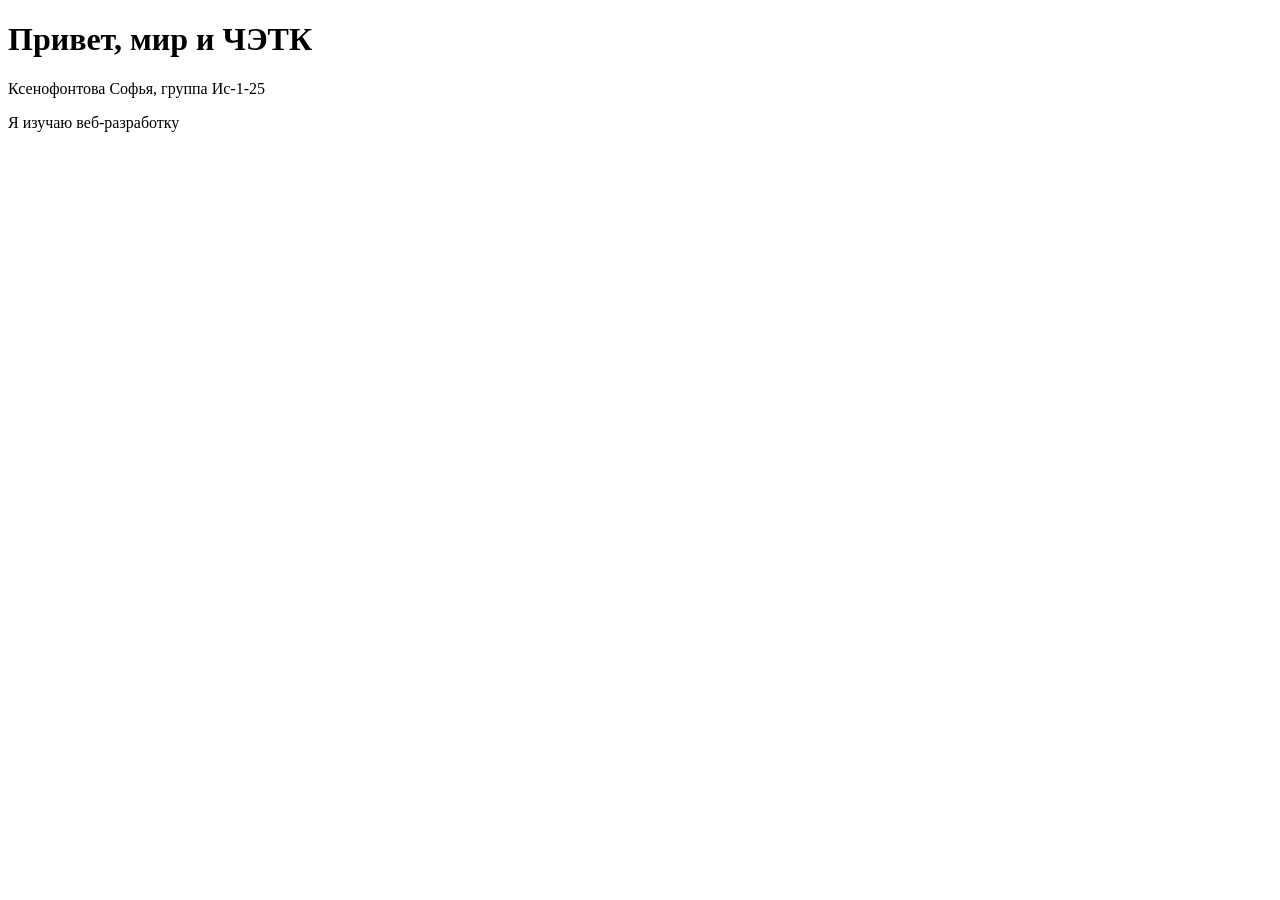
<file: index.html>
<!DOCTYPE html>
<html lang="en">
<head>
    <meta charset="UTF-8">
    <meta name="viewport" content="width=device-width, initial-scale=1.0">
    <title>Моя первая страница</title>
</head>
<body>
    <h1>Привет, мир и ЧЭТК</h1>
    <p>Ксенофонтова Софья, группа Ис-1-25</p>
    <p>Я изучаю веб-разработку</p>
</body>
</html>
</file>
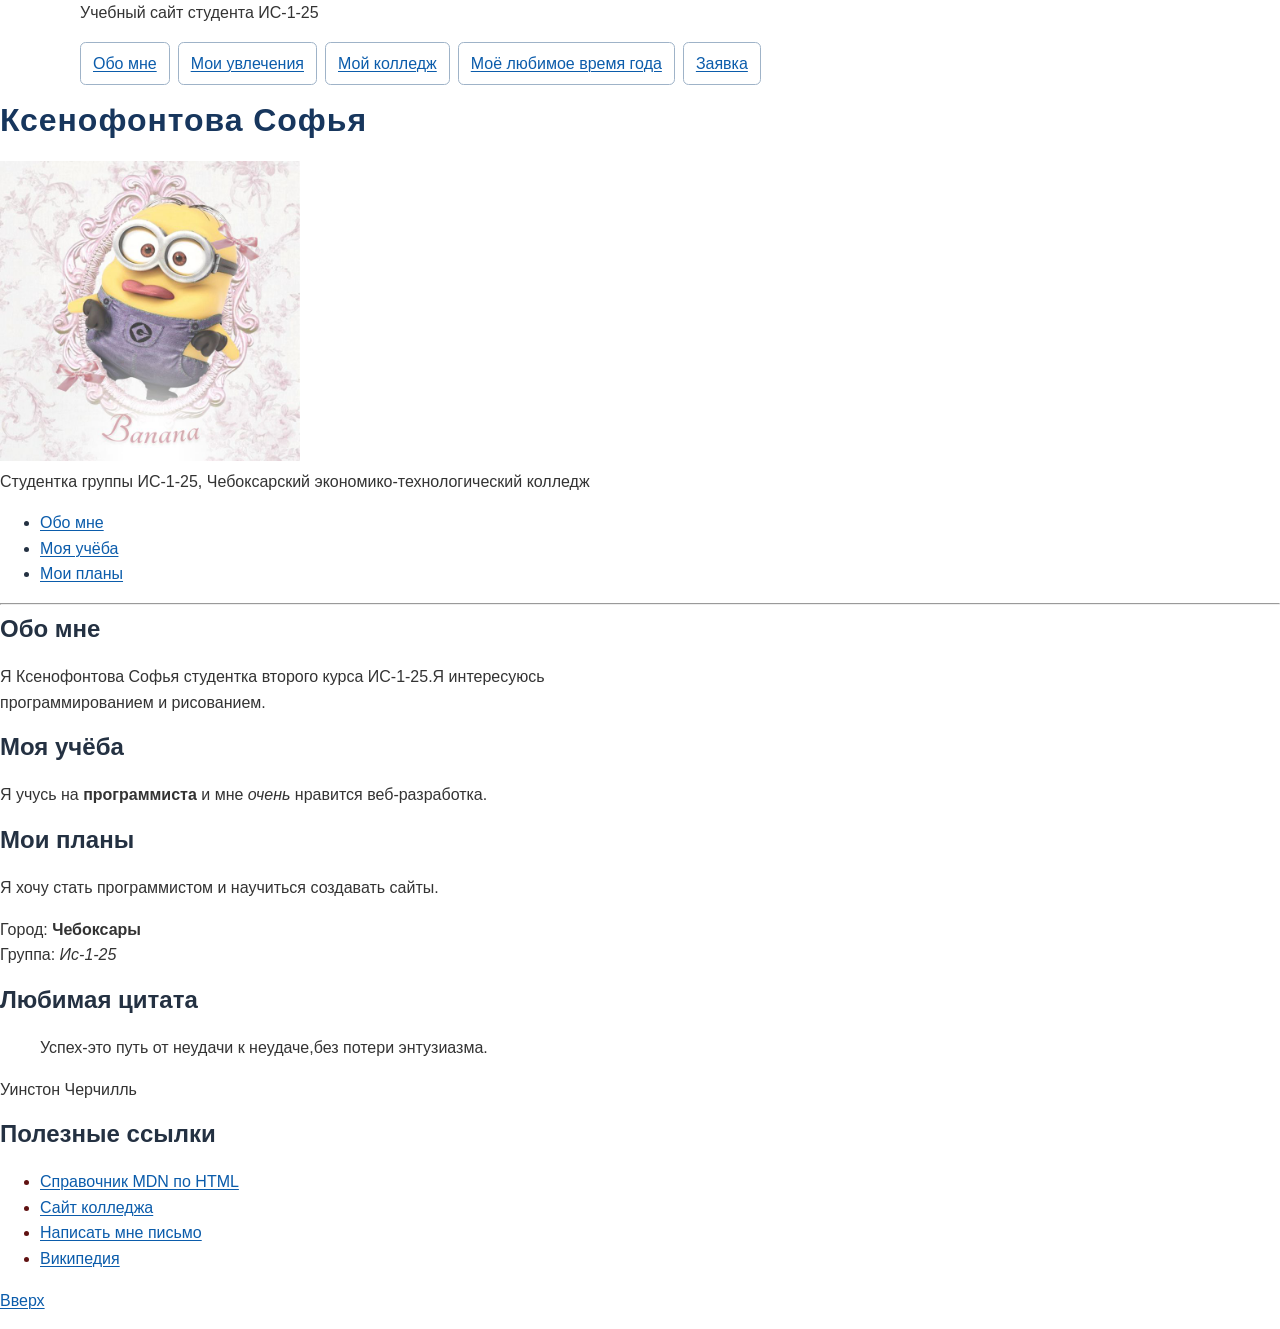
<file: about.me/index.html>
<!DOCTYPE html>
<html lang="ru">

<head>
    <meta charset="UTF-8">
    <meta name="viewport" content="width=device-width, initial-scale=1.0">
    <link rel="stylesheet" href="style.css">
    <title>Обо мне - Ксенофонтова Софья</title>
</head>

<body>
  <header>
    <p>Учебный сайт студента ИС-1-25</p>
    <nav class="main-nav">
      <ul>
        <li><a href="index.html">Обо мне</a></li>
        <li><a href="hobby.html">Мои увлечения</a></li>
        <li><a href="college.html">Мой колледж</a></li>
        <li><a href="season.html">Моё любимое время года</a></li>
        <li><a href="application.html">Заявка</a></li>
      </ul>
    </nav>
    </header>
    <h1 id="top">Ксенофонтова Софья</h1>
    <img src="img/me.jpg" alt="Фотография: Ксенофонтова Софья" width="300">
    <p>Студентка группы ИС-1-25, Чебоксарский экономико-технологический колледж</p>
    <ul>
        <li><a href="#about">Обо мне</a></li>
        <li><a href="#study">Моя учёба</a></li>
        <li><a href="#plans">Мои планы</a></li>
    </ul>
    <hr>
    <h2 id="about">Обо мне</h2>
    <p>Я Ксенофонтова Софья студентка второго курса ИС-1-25.Я интересуюсь программированием и рисованием.</p>
    <h2 id="study">Моя учёба</h2>
    <p>Я учусь на <strong>программиста</strong> и мне <em>очень</em> нравится веб-разработка.</p>
    <h2 id="plans">Мои планы</h2>
    <p>Я хочу стать программистом и научиться создавать сайты.</p>
    <p>Город: <strong>Чебоксары</strong><br>Группа: <em>Ис-1-25</em></p>
    <h2>Любимая цитата</h2>
    <blockquote>
      <p>Успех-это путь от неудачи к неудаче,без потери энтузиазма.</p>
    </blockquote>
    <p>Уинстон Черчилль</p>
    <h2>Полезные ссылки</h2>
    <ul class="external-link">
        <li><a href="https://developer.mozilla.org/ru/docs/Web/HTML" target="_blank" rel="noopener noreferrer">Справочник MDN по HTML</a></li>
        <li><a href="https://chetk.info/?ysclid=mw3p3zjba0357564268" target="_blank" rel="noopener noreferrer">Сайт колледжа</a></li>
        <li><a href="mailto:123321sofi@gmail.com">Написать мне письмо</a></li>
        <li><a href="https://ru.wikipedia.org">Википедия</a></li>
    </ul>
    <p><a href="#top">Вверх</a></p>
</body>

</html>
</file>
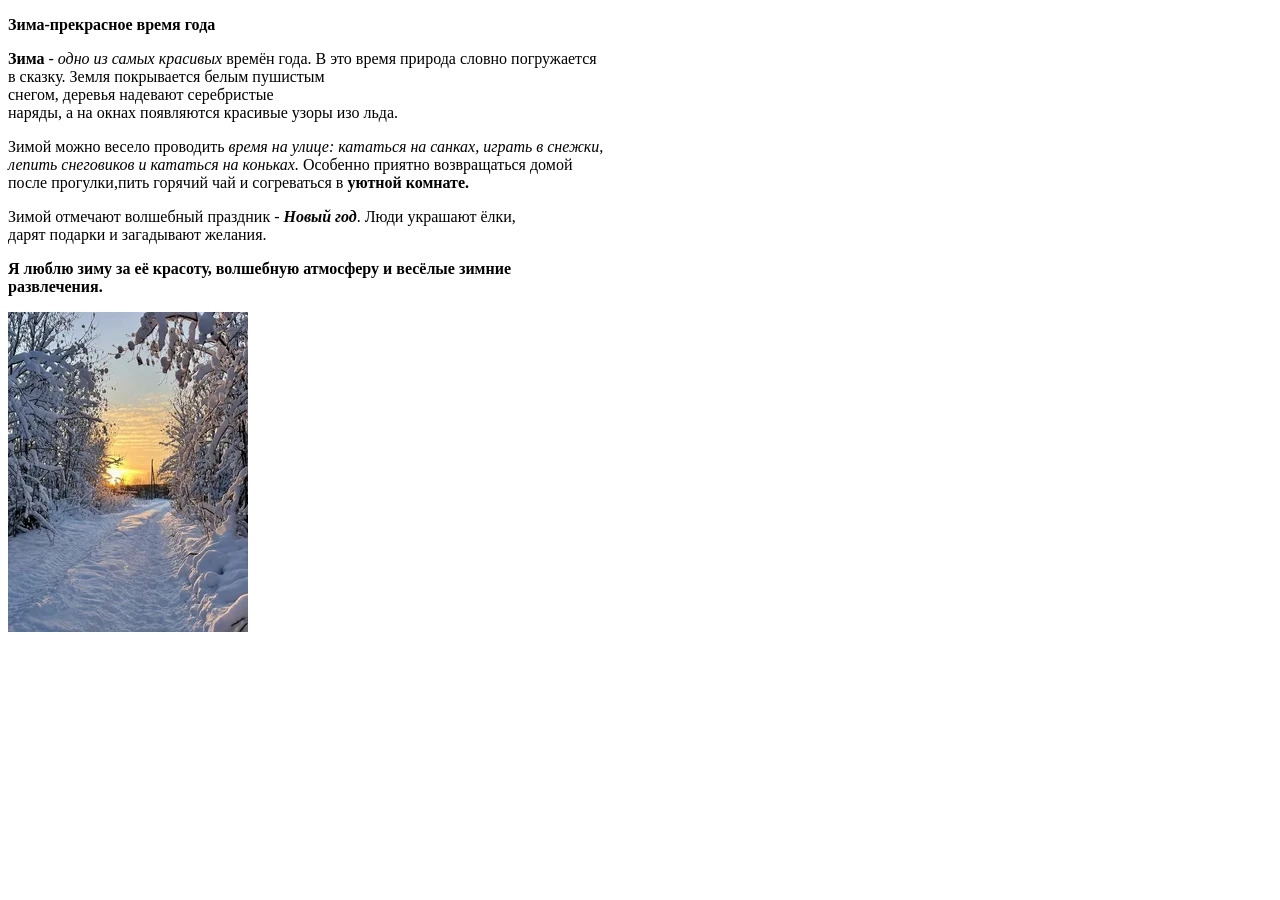
<file: samost.html>
<!DOCTYPE html>
<html lang="en">
<head>
    <meta charset="UTF-8">
    <meta name="viewport" content="width=device-width, initial-scale=1.0">
    <title>Document</title>
</head>
<body>
    <p><strong>Зима-прекрасное время года</strong></p>
    <p><strong>Зима</strong> - <em>одно из самых красивых</em> времён года. В это время природа словно погружается<br>
        в сказку. Земля покрывается белым пушистым<br> снегом, деревья надевают серебристые<br>
        наряды, а на окнах появляются красивые узоры 
        изо льда.</p>
    <p>
        Зимой можно весело проводить <em>время на улице: кататься на санках, играть в снежки,<br>
        лепить снеговиков и кататься на коньках.</em> Особенно приятно возвращаться домой<br>
        после прогулки,пить горячий чай и согреваться в <strong>уютной комнате.</strong>
    </p>
    <p>
        Зимой отмечают волшебный праздник - <strong><em>Новый год</em></strong>. Люди украшают ёлки,<br>
        дарят подарки и загадывают желания.
    </p>
    <p>
        <strong>Я люблю зиму за её красоту, волшебную атмосферу и весёлые зимние <br>развлечения.</strong>
    </p>
    <img src="зима.jpg" , alt="Картинка с зимой.">
</body>
</html>
</file>
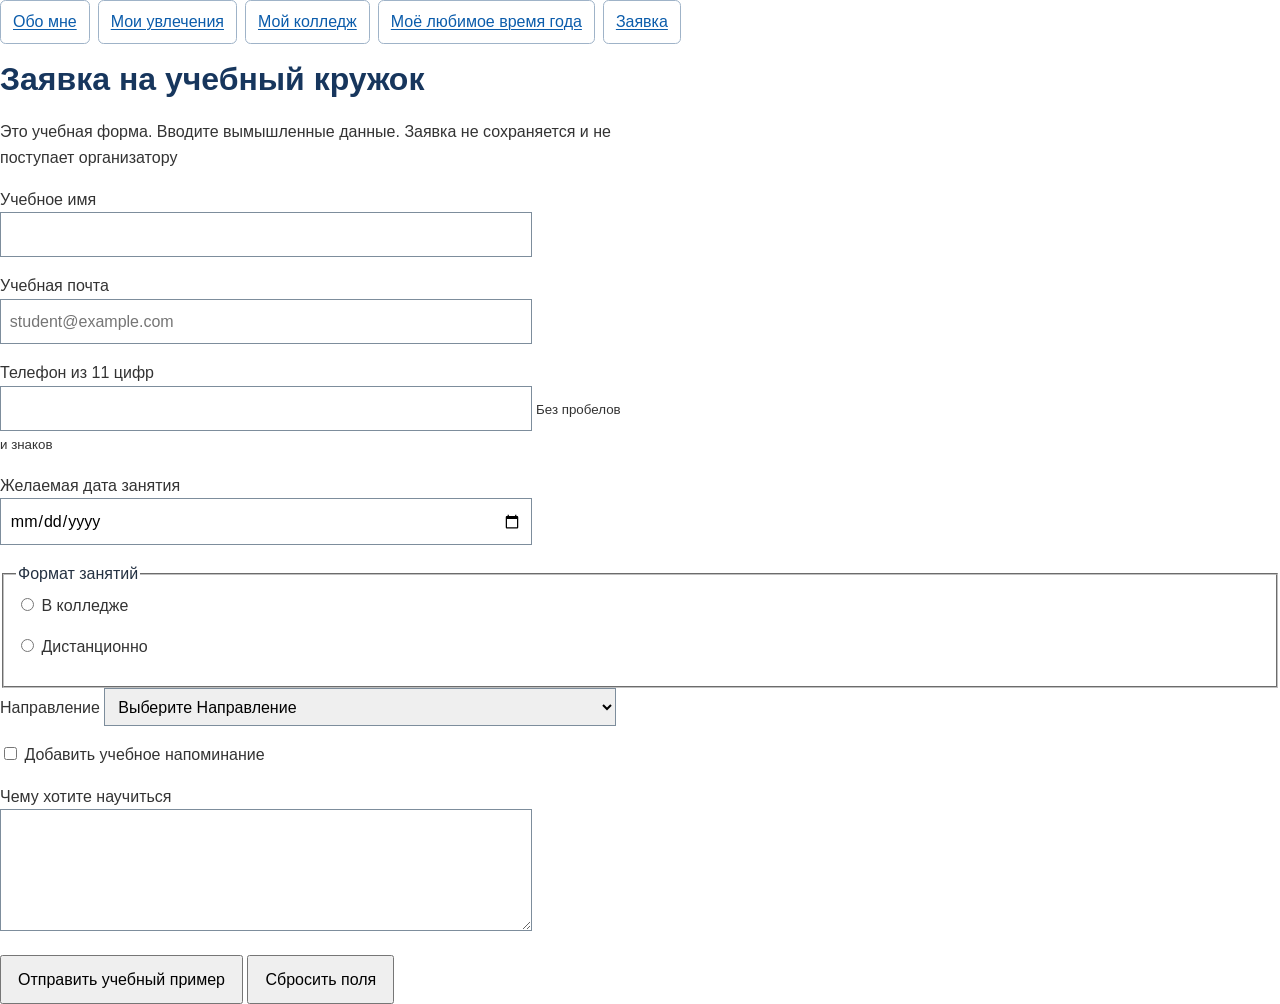
<file: about.me/application.html>
<!doctype html>
<html lang="ru">
  <head>
    <meta charset="UTF-8" />
    <meta name="viewport" content="width=device-width, initial-scale=1.0" />
    <link rel="stylesheet" href="style.css">
    <title>Учебная заявка — Ксенофонтова Софья</title>
  </head>
  <body>
    <nav class="main-nav">
      <ul>
        <li><a href="index.html">Обо мне</a></li>
        <li><a href="hobby.html">Мои увлечения</a></li>
        <li><a href="college.html">Мой колледж</a></li>
        <li><a href="season.html">Моё любимое время года</a></li>
        <li><a href="application.html">Заявка</a></li>
      </ul>
    </nav>
    <h1>Заявка на учебный кружок</h1>
    <p>
      Это учебная форма. Вводите вымышленные данные. Заявка не сохраняется и не
      поступает организатору
    </p>
    <form action="application.html" method="get">
      <p>
        <label for="student">Учебное имя</label>
        <input id="student" name="student" type="text" minlength="2" required />
      </p>
      <p>
        <label for="email">Учебная почта</label>
        <input
          id="email"
          name="email"
          type="email"
          placeholder="student@example.com"
          required
        />
      </p>
      <p>
        <label for="phone">Телефон из 11 цифр</label>
        <input
          id="phone"
          name="phone"
          type="tel"
          pattern="[0-9]{11}"
          required
          aria-describedby="phone-help"
        />
        <small id="phone-help">Без пробелов и знаков</small>
      </p>
      <p>
        <label for="date">Желаемая дата занятия</label>
        <input id="date" name="date" type="date" required />
      </p>
      <fieldset>
        <legend>Формат занятий</legend>
        <p>
          <input
            id="offline"
            type="radio"
            name="format"
            value="offline"
            required
          />
          <label for="offline">В колледже</label>
        </p>
        <p>
          <input id="online" type="radio" name="format" value="online" />
          <label for="online">Дистанционно</label>
        </p>
      </fieldset>
      <p>
        <label for="topic">Направление</label>
        <select id="topic" name="topic" required>
          <option value="">Выберите Направление</option>
          <option value="html">HTML</option>
          <option value="git">git</option>
          <option value="GitHub">GitHub</option>
        </select>
      </p>
      <p>
        <input id="reminder" name="reminder" type="checkbox" value="yes" />
        <label for="reminder">Добавить учебное напоминание</label>
      </p>

      <p>
        <label for="comment">Чему хотите научиться</label>
        <textarea
          id="comment"
          name="comment"
          rows="4"
          maxlength="300"
          required
        ></textarea>
      </p>
      <button type="submit">Отправить учебный пример</button>
      <button type="reset">Сбросить поля</button>
    </form>
  </body>
</html>
</file>
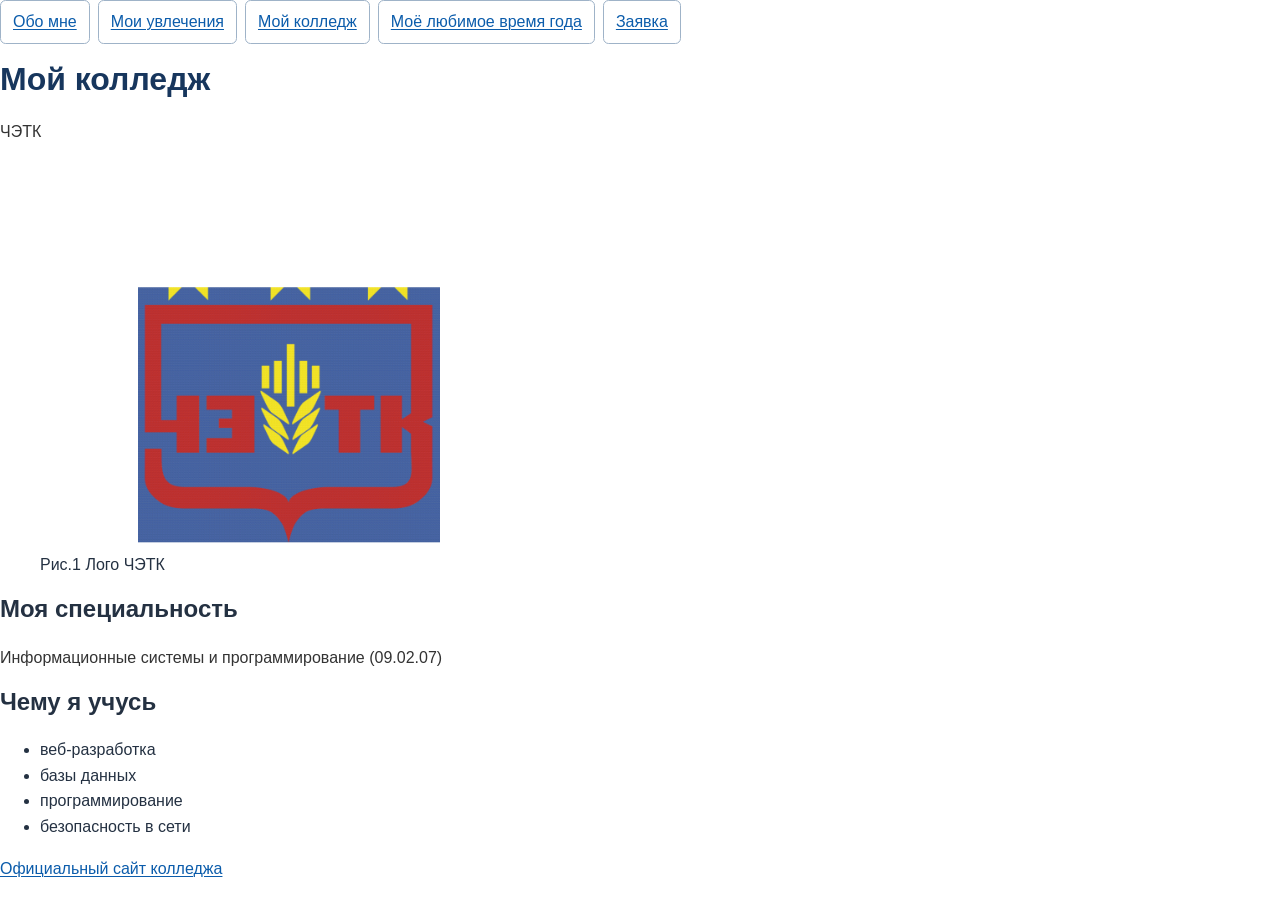
<file: about.me/college.html>
<!doctype html>
<html lang="ru">
  <head>
    <meta charset="UTF-8" />
    <meta name="viewport" content="width=device-width, initial-scale=1.0" />
    <link rel="stylesheet" href="style.css">
    <title>ЧЭТК — Ксенофонтова Софья</title>
  </head>
  <body>
    <nav class="main-nav">
      <ul>
        <li><a href="index.html">Обо мне</a></li>
        <li><a href="hobby.html">Мои увлечения</a></li>
        <li><a href="college.html">Мой колледж</a></li>
        <li><a href="season.html">Моё любимое время года</a></li>
        <li><a href="application.html">Заявка</a></li>
      </ul>
    </nav>
    <h1>Мой колледж</h1>
    <p>ЧЭТК</p>

    <figure>
      <img src="img/college.png" alt="ЧЭТК" width="400" />
      <figcaption>Рис.1 Лого ЧЭТК</figcaption>
    </figure>

    <h2>Моя специальность</h2>
    <p>Информационные системы и программирование (09.02.07)</p>

    <h2>Чему я учусь</h2>
    <ul>
      <li>веб-разработка</li>
      <li>базы данных</li>
      <li>программирование</li>
      <li>безопасность в сети</li>
    </ul>

    <p class="external-link">
      <a
        href="https://chetk.info/?ysclid=mw3rtwpwm0175851849"
        target="_blank"
        rel="noopener noreferrer"
        >Официальный сайт колледжа</a
      >
    </p>
  </body>
</html>
</file>
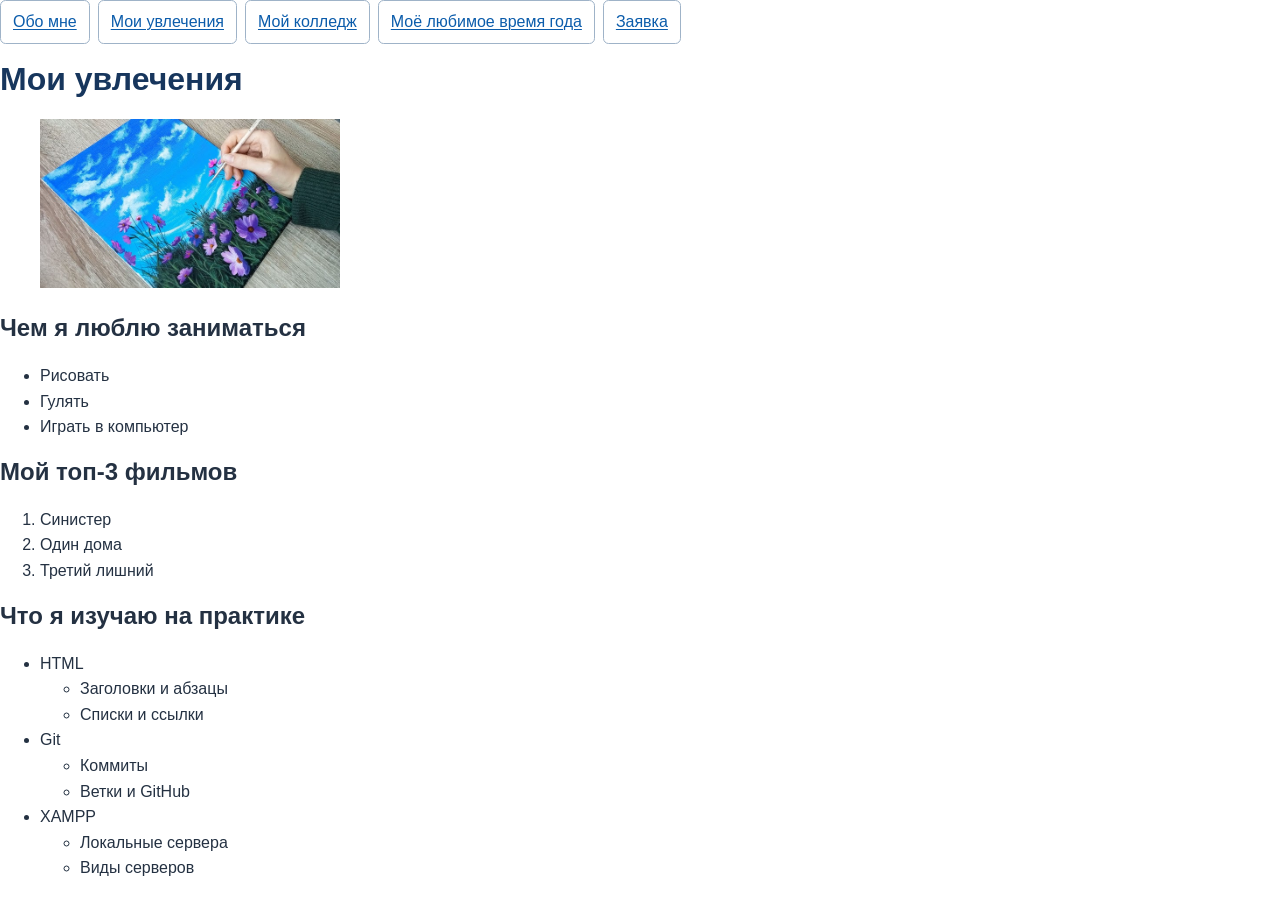
<file: about.me/hobby.html>
<!doctype html>
<html lang="ru">
  <head>
    <meta charset="UTF-8" />
    <meta name="viewport" content="width=device-width, initial-scale=1.0" />
    <link rel="stylesheet" href="style.css">
    <title>«Мои увлечения — Ксенофонтова Софья</title>
  </head>
  <body>
    <nav class="main-nav">
      <ul>
        <li><a href="index.html">Обо мне</a></li>
        <li><a href="hobby.html">Мои увлечения</a></li>
        <li><a href="college.html">Мой колледж</a></li>
        <li><a href="season.html">Моё любимое время года</a></li>
        <li><a href="application.html">Заявка</a></li>
      </ul>
    </nav>
    <h1>Мои увлечения</h1>
    <figure>
      <img src="img/hobby.jpg" alt="Рисование" width="300">
    </figure>

    <h2>Чем я люблю заниматься</h2>
    <ul>
      <li>Рисовать</li>
      <li>Гулять</li>
      <li>Играть в компьютер</li>
    </ul>

    <h2>Мой топ-3 фильмов</h2>
    <ol>
      <li>Синистер</li>
      <li>Один дома</li>
      <li>Третий лишний</li>
    </ol>

    <h2>Что я изучаю на практике</h2>
    <ul>
      <li>
        НTML
        <ul>
          <li>Заголовки и абзацы</li>
          <li>Списки и ссылки</li>
        </ul>
      </li>
      <li>
        Git
        <ul>
          <li>Коммиты</li>
          <li>Ветки и GitHub</li>
        </ul>
      </li>
      <li>
        XAMPP
        <ul>
          <li>Локальные сервера</li>
          <li>Виды серверов</li>
        </ul>
      </li>
    </ul>
  </body>
</html>
</file>
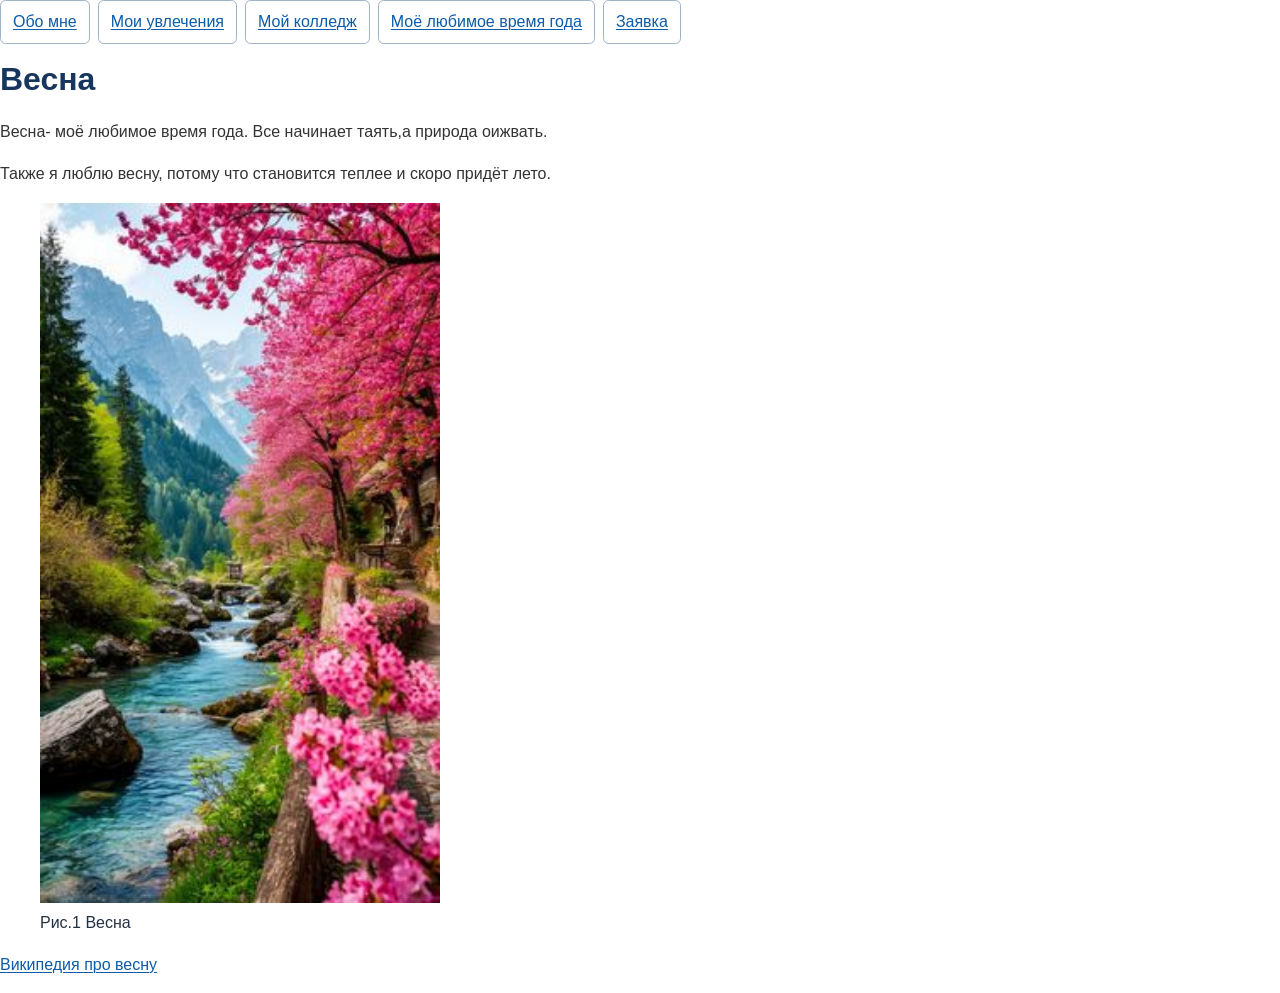
<file: about.me/season.html>
<!DOCTYPE html>
<html lang="ru">
<head>
    <meta charset="UTF-8">
    <meta name="viewport" content="width=device-width, initial-scale=1.0">
    <link rel="stylesheet" href="style.css">
    <title>Document</title>
</head>
<body>
    <nav class="main-nav">
      <ul>
        <li><a href="index.html">Обо мне</a></li>
        <li><a href="hobby.html">Мои увлечения</a></li>
        <li><a href="college.html">Мой колледж</a></li>
        <li><a href="season.html">Моё любимое время года</a></li>
        <li><a href="application.html">Заявка</a></li>
      </ul>
    </nav>
    <h1>Весна</h1>
    <p>Весна- моё любимое время года. Все начинает таять,а природа оижвать.</p>
    <p>Также я люблю весну, потому что становится теплее и скоро придёт лето.</p>
    <figure>
      <img src="img/season.jpg" alt="Весна" width="400" />
      <figcaption>Рис.1 Весна</figcaption>
    </figure>
    <p class="external-link">
      <a
        href="https://ru.wikipedia.org/wiki/%D0%92%D0%B5%D1%81%D0%BD%D0%B0?ysclid=mw4ux20whb647267043"
        target="_blank"
        rel="noopener noreferrer"
        >Википедия про весну</a
      >
    </p>
</body>
</html>
</file>
<file: about.me/style.css>
#/* Палитра: фон #f5f7fa, текст #243142, 
заголовки #17365d, ссылки #0b5cab, акцент #8a2c2c */
body {
    color: #243142;
    background-color: #f5f7fa;
}

p {
    color: #333333;
}

h1 {
    color: #17365d;
}

.site-note {
    font-style: italic;
}

#top {
    letter-spacing: 0.03em;
}

main.nav a {
    color: #0b5cab;
}

nav a:hover {
    color: #8a2c2c;
}

.page-footer p {
    color: #243142;
}

.external-link {
    color: #601212;
}

html {
    font-size: 16px;
}

body {
    font-family: Arial, Helvetica, sans-serif;
    font-size: 1rem;
    line-height: 1.6;
    color: #243142;
}

h1 {
    font-size: 2rem;
    line-height: 1.2;
}

h2 {
    font-size: 1.5rem;
    line-height: 1.3;
}

p, li {
    max-width: 70ch;
}

a {
    color: #0b5cab;
    text-decoration-thickness: 0.08em;
    text-underline-offset: 0.15em;
}

a:visited { color: #5c3f8c; }
a:hover { color: #8a2c2c; }
a:focus-visible {
    outline: 3px solid #d08a00;
    outline-offset: 3px;
}

body { 
margin: 0; 
} 
header, main, footer { 
width: min(100% - 2rem, 70rem); 
margin-inline: auto; 
} 
main { 
padding-block: 2rem; 
} 
section { 
margin-block: 2rem; 
} 
h1, h2, h3, p, ul, ol, figure { 
margin-top: 0; 
} 

.main-nav ul { 
display: flex; 
flex-wrap: wrap; 
gap: 0.5rem; 
padding: 0; 
list-style: none; 
} 
.main-nav a { 
display: inline-block; 
padding: 0.5rem 0.75rem; 
border: 1px solid #9fb3c8; 
border-radius: 0.35rem; 
} 
.card { 
padding: 1rem; 
border: 1px solid #c9d3dd; 
border-radius: 0.5rem; 
background-color: #ffffff; 
} 

able { 
width: 100%; 
border-collapse: collapse; 
} 
th, td { 
padding: 0.65rem; 
border: 1px solid #aebdca; 
text-align: left; 
} 
input, select, textarea, button { 
font: inherit; 
} 
input, select, textarea { 
width: 100%; 
max-width: 32rem; 
padding: 0.55rem; 
border: 1px solid #7d8d9c; 
} 
button { 
padding: 0.6rem 1rem; 
cursor: pointer; 
} 

input[type="radio"], 
input[type="checkbox"] { 
width: auto; 
}
</file>
